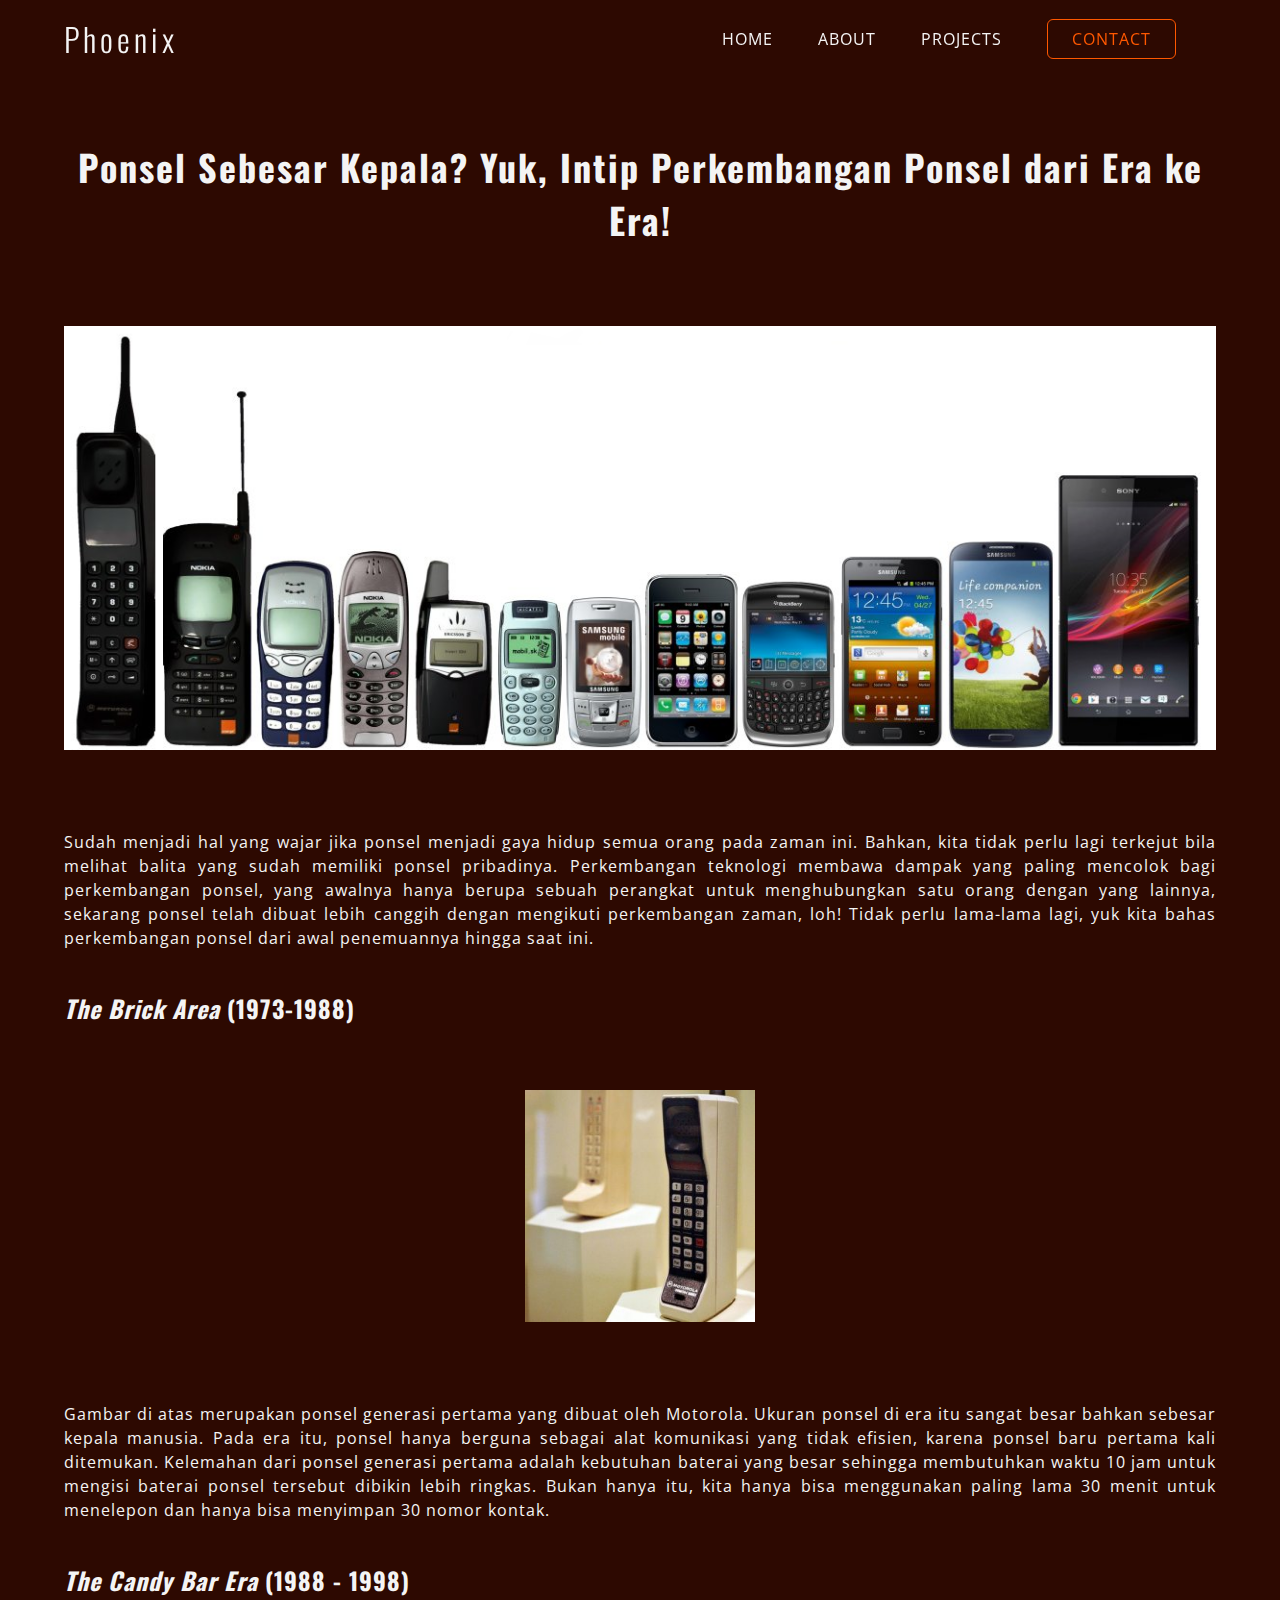
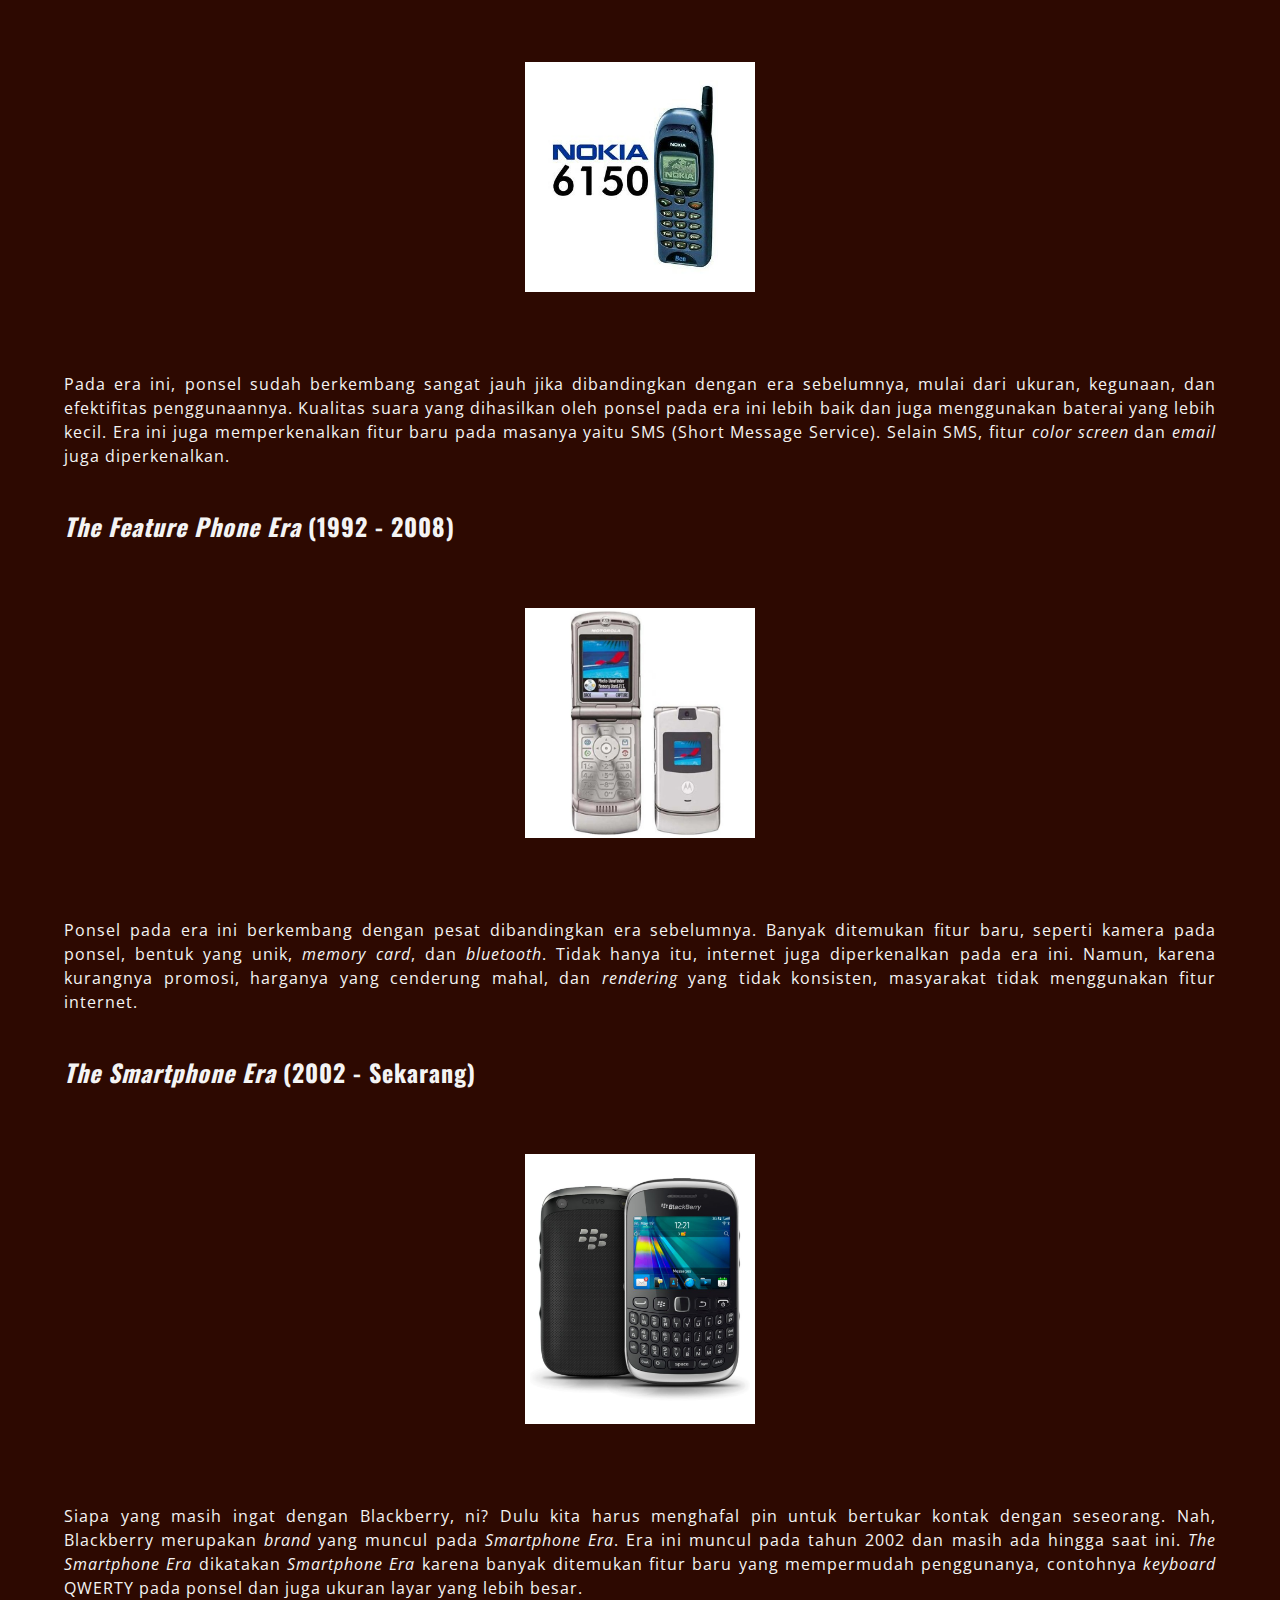
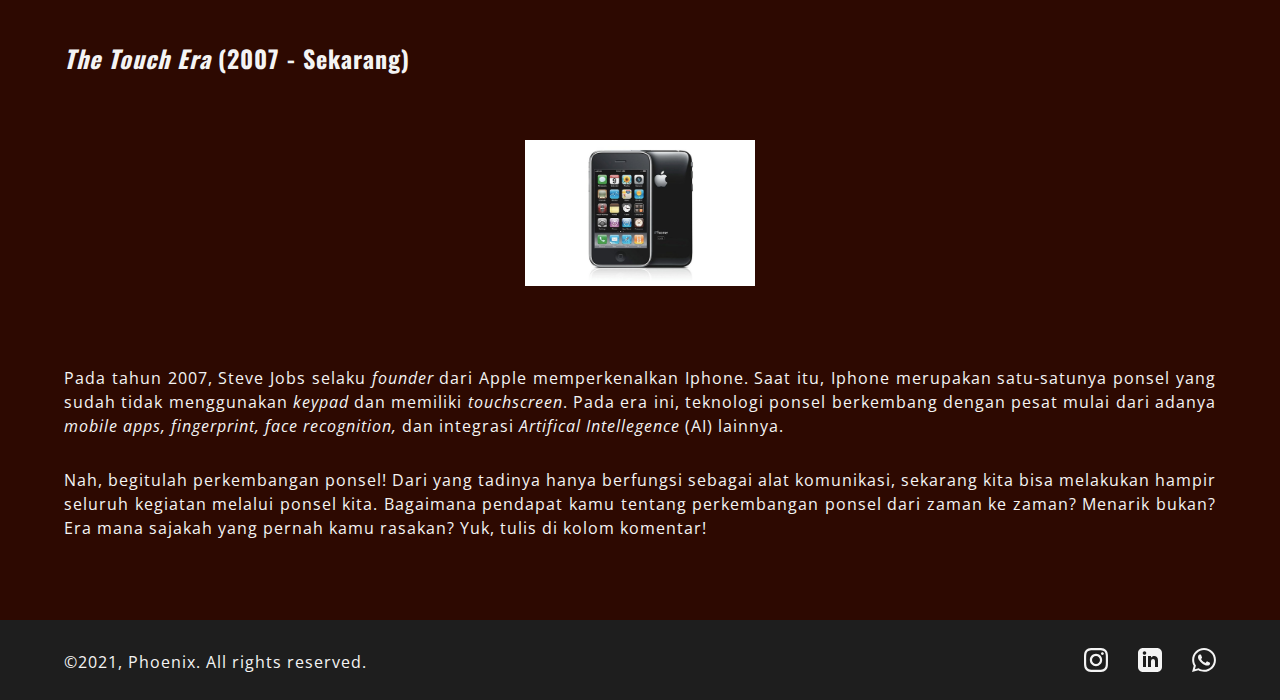
<file: phoneevolution.html>
<!DOCTYPE html>
<html lang="en">
<head>
    <meta charset="UTF-8">
    <meta http-equiv="X-UA-Compatible" content="IE=edge">
    <meta name="viewport" content="width=device-width, initial-scale=1.0">
    <title>Ponsel Sebesar Kepala? Yuk Intip Perkembangan Ponsel dari Era ke Era! | Phoenix</title>
    <link href="https://unpkg.com/aos@2.3.1/dist/aos.css" rel="stylesheet">
    <link rel="stylesheet" href="asset/slick-1.8.1/slick/slick.css">
    <link rel="stylesheet" href="asset/slick-1.8.1/slick/slick-theme.css">
    <link rel="stylesheet" href="asset/style/style.css">
</head>
<body id="windows11-page">
    <header class="container">
        <h1 class="brand-name">Phoenix</h1>
        <nav class="navbar">
            <ul class="nav-list"> 
                <li class="nav-item"><a href="index.html" class="nav-link">HOME</a></li>
                <li class="nav-item"><a href="about.html" class="nav-link">ABOUT</a></li>
                <li class="nav-item mobile-link"><a href="article.html" class="nav-link">ARTICLE</a></li>
                <li class="nav-item mobile-link"><a href="microblog.html" class="nav-link">MICROBLOG</a></li>
                <li class="nav-item dropdown">
                    <a href="#" class="nav-link">PROJECTS</a>
                    <ul class="dropdown-menu">
                        <li class="dropdown-item"><a href="article.html" class="dropdown-link">ARTICLE</a></li>
                        <li class="dropdown-item"><a href="microblog.html" class="dropdown-link">MICROBLOG</a></li>
                    </ul>
                </li>
                <li class="nav-item"><a href="index.html" class="nav-link contact-cta br-1">CONTACT</a></li>
            </ul>
        </nav>
        <img src="asset/images/HamburgerMenu.svg" alt="Hamburger Menu" class="hamburger-menu">
    </header>

    <main class="pt-1">
        <article class="container">
            <h2 class="section-title" id="about-title">Ponsel Sebesar Kepala? Yuk, Intip Perkembangan Ponsel dari Era ke Era!</h2>
            <div class="content-img mt-3">
                <img src="asset/images/article/evolutionphone.png" alt="" class="main-img">
            </div>

            <p class="mt-3">
                Sudah menjadi hal yang wajar jika ponsel menjadi gaya hidup semua orang pada zaman ini. Bahkan, kita tidak perlu lagi terkejut bila melihat balita yang sudah memiliki 
                ponsel pribadinya. Perkembangan teknologi membawa dampak yang paling mencolok bagi perkembangan ponsel, yang awalnya hanya berupa sebuah perangkat untuk menghubungkan 
                satu orang dengan yang lainnya, sekarang ponsel telah dibuat lebih canggih dengan mengikuti perkembangan zaman, loh! Tidak perlu lama-lama lagi, yuk kita bahas perkembangan 
                ponsel dari awal penemuannya hingga saat ini.
            </p>

            <section id="brick-era">
                <div class="sub-title">
                    <h3><span class="italic">The Brick Area</span> (1973-1988)</h3>
                </div>

                <div class="content-img mt-2">
                    <img src="asset/images/article/perkembanganHP/Img1.jpg" alt="" class="mini-img">
                </div>

                <p class="mt-3">
                    Gambar di atas merupakan ponsel generasi pertama yang dibuat oleh Motorola. Ukuran ponsel di era itu sangat besar bahkan sebesar kepala manusia. Pada era itu, ponsel hanya 
                    berguna sebagai alat komunikasi yang tidak efisien, karena ponsel baru pertama kali ditemukan. Kelemahan dari ponsel generasi pertama adalah kebutuhan baterai yang besar 
                    sehingga membutuhkan waktu 10 jam untuk mengisi baterai ponsel tersebut dibikin lebih ringkas. Bukan hanya itu, kita hanya bisa menggunakan paling lama 30 menit untuk 
                    menelepon dan hanya bisa menyimpan 30 nomor kontak. 
                </p>
            </section>

            <section id="candy-bar-era">
                <div class="sub-title">
                    <h3><span class="italic">The Candy Bar Era</span> (1988 - 1998)</h3>
                </div>

                <div class="content-img mt-2">
                    <img src="asset/images/article/perkembanganHP/Img2.jpg" alt="" class="mini-img">
                </div>

                <p class="mt-3">
                    Pada era ini, ponsel sudah berkembang sangat jauh jika dibandingkan dengan era sebelumnya, mulai dari ukuran, kegunaan, dan efektifitas penggunaannya. Kualitas suara 
                    yang dihasilkan oleh ponsel pada era ini lebih baik dan juga menggunakan baterai yang lebih kecil. Era ini juga memperkenalkan fitur baru pada masanya yaitu SMS 
                    (Short Message Service). Selain SMS, fitur <span class="italic">color screen</span> dan <span class="italic">email</span> juga diperkenalkan.
                </p>
            </section>

            <section id="feature-phone-era">
                <div class="sub-title">
                    <h3><span class="italic">The Feature Phone Era</span> (1992 - 2008)</h3>
                </div>

                <div class="content-img mt-2">
                    <img src="asset/images/article/perkembanganHP/Img3.jpg" alt="" class="mini-img">
                </div>

                <p class="mt-3">
                    Ponsel pada era ini berkembang dengan pesat dibandingkan era sebelumnya. Banyak ditemukan fitur baru, seperti kamera pada ponsel, bentuk yang unik, 
                    <span class="italic">memory card</span>, dan <span class="italic">bluetooth</span>. Tidak hanya itu, internet juga diperkenalkan pada era ini. Namun, karena 
                    kurangnya promosi, harganya yang cenderung mahal, dan <span class="italic">rendering</span> yang tidak konsisten, masyarakat tidak menggunakan fitur internet.
                </p>
            </section>

            <section id="smartphone-era">
                <div class="sub-title">
                    <h3><span class="italic">The Smartphone Era</span> (2002 - Sekarang)</h3>
                </div>

                <div class="content-img mt-2">
                    <img src="asset/images/article/perkembanganHP/Img4.png" alt="" class="mini-img">
                </div>

                <p class="mt-3">
                    Siapa yang masih ingat dengan Blackberry, ni? Dulu kita harus menghafal pin untuk bertukar kontak dengan seseorang. Nah, Blackberry merupakan <span class="italic">brand</span> 
                    yang muncul pada <span class="italic">Smartphone Era</span>. Era ini muncul pada tahun 2002 dan masih ada hingga saat ini. <span class="italic">The Smartphone Era</span> dikatakan 
                    <span class="italic">Smartphone Era</span> karena banyak ditemukan fitur baru yang mempermudah penggunanya, contohnya <span class="italic">keyboard</span> QWERTY pada ponsel dan juga ukuran layar yang 
                    lebih besar. 
                </p>
            </section>

            <section id="smartphone-era">
                <div class="sub-title">
                    <h3><span class="italic">The Touch Era</span> (2007 - Sekarang)</h3>
                </div>

                <div class="content-img mt-2">
                    <img src="asset/images/article/perkembanganHP/Img5.jpg" alt="" class="mini-img">
                </div>

                <p class="mt-3">
                    Pada tahun 2007, Steve Jobs selaku <span class="italic">founder</span> dari Apple memperkenalkan Iphone. Saat itu, Iphone merupakan satu-satunya ponsel yang sudah tidak 
                    menggunakan <span class="italic">keypad</span> dan memiliki <span class="italic">touchscreen</span>. Pada era ini, teknologi ponsel berkembang dengan pesat mulai dari adanya 
                    <span class="italic">mobile apps, fingerprint, face recognition,</span> dan integrasi <span class="italic">Artifical Intellegence</span> (AI) lainnya.  
                </p>
                <p class="mt-1">
                    Nah, begitulah perkembangan ponsel! Dari yang tadinya hanya berfungsi sebagai alat komunikasi, sekarang kita bisa melakukan hampir seluruh kegiatan melalui ponsel kita. 
                    Bagaimana pendapat kamu tentang perkembangan ponsel dari zaman ke zaman? Menarik bukan? Era mana sajakah yang pernah kamu rasakan? Yuk, tulis di kolom komentar!  
                </p>
            </section>
        </article>
    </main>

    <footer class="container">
        <p class="watermark">&copy;2021, Phoenix. All rights reserved.</p>
        <div class="icon-list">
            <img src="asset/images/iconmonstr-instagram-11 1.svg" alt="Instagram" class="socmed-icon">
            <img src="asset/images/iconmonstr-linkedin-3 1.svg" alt="Linkedin" class="socmed-icon">
            <img src="asset/images/iconmonstr-whatsapp-1 1.svg" alt="Whatsapp" class="socmed-icon">
        </div>
    </footer>

    <!-- Load scripts -->
    <script src="https://ajax.googleapis.com/ajax/libs/jquery/3.5.1/jquery.min.js"></script>
    <script src="asset/js/script.js"></script>
</body>
</html>
</file>
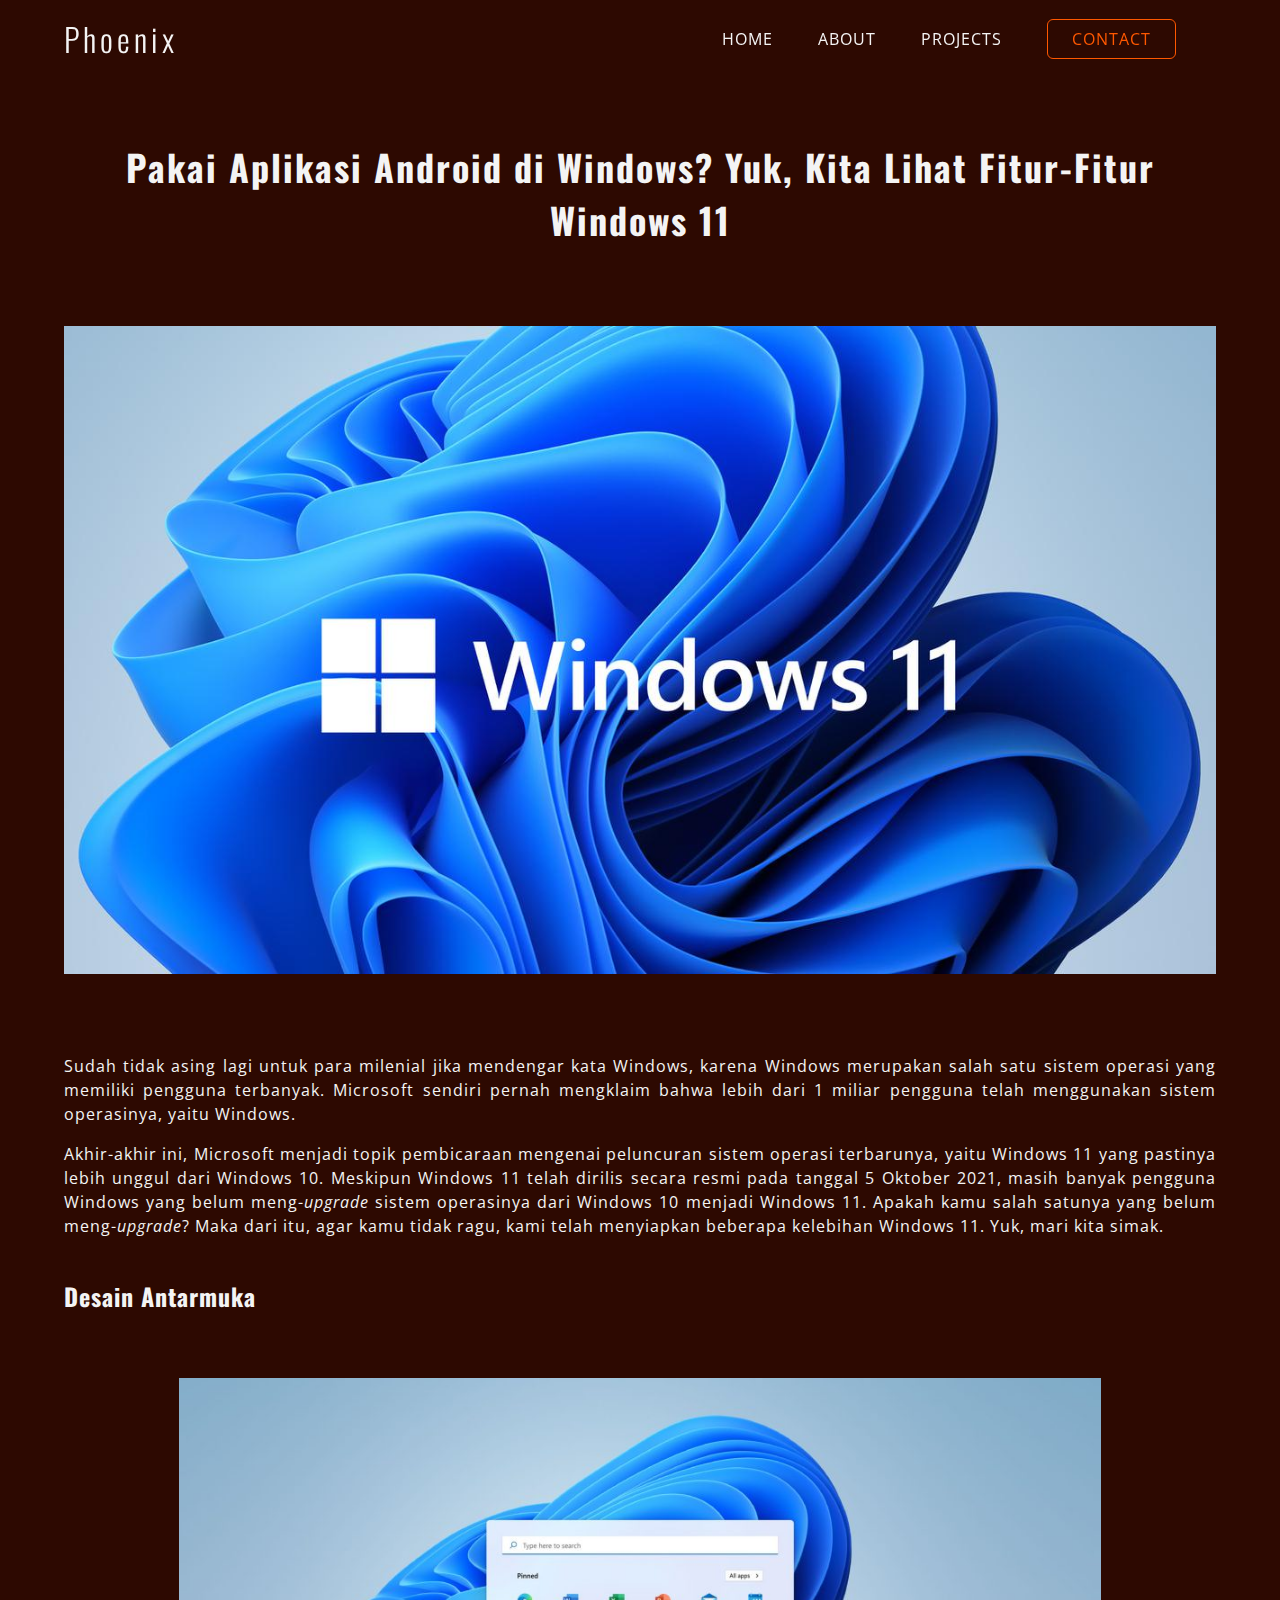
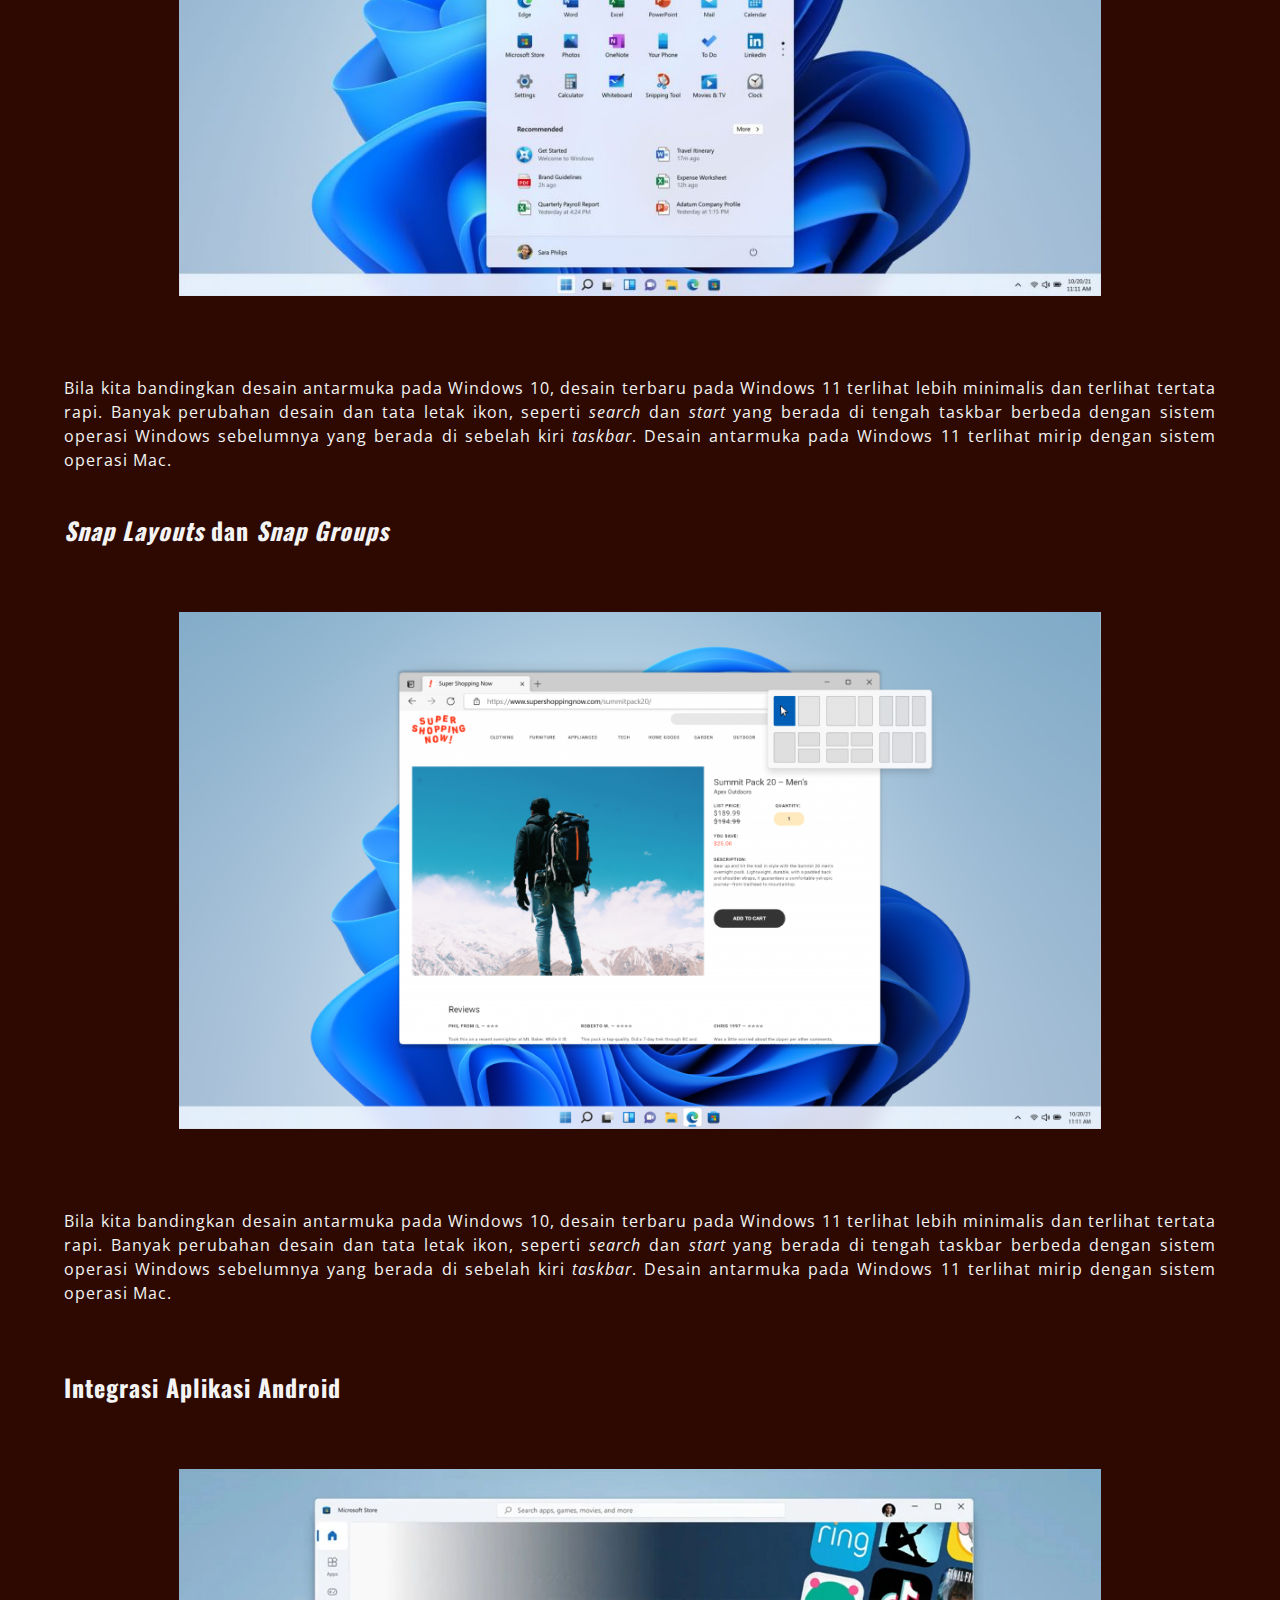
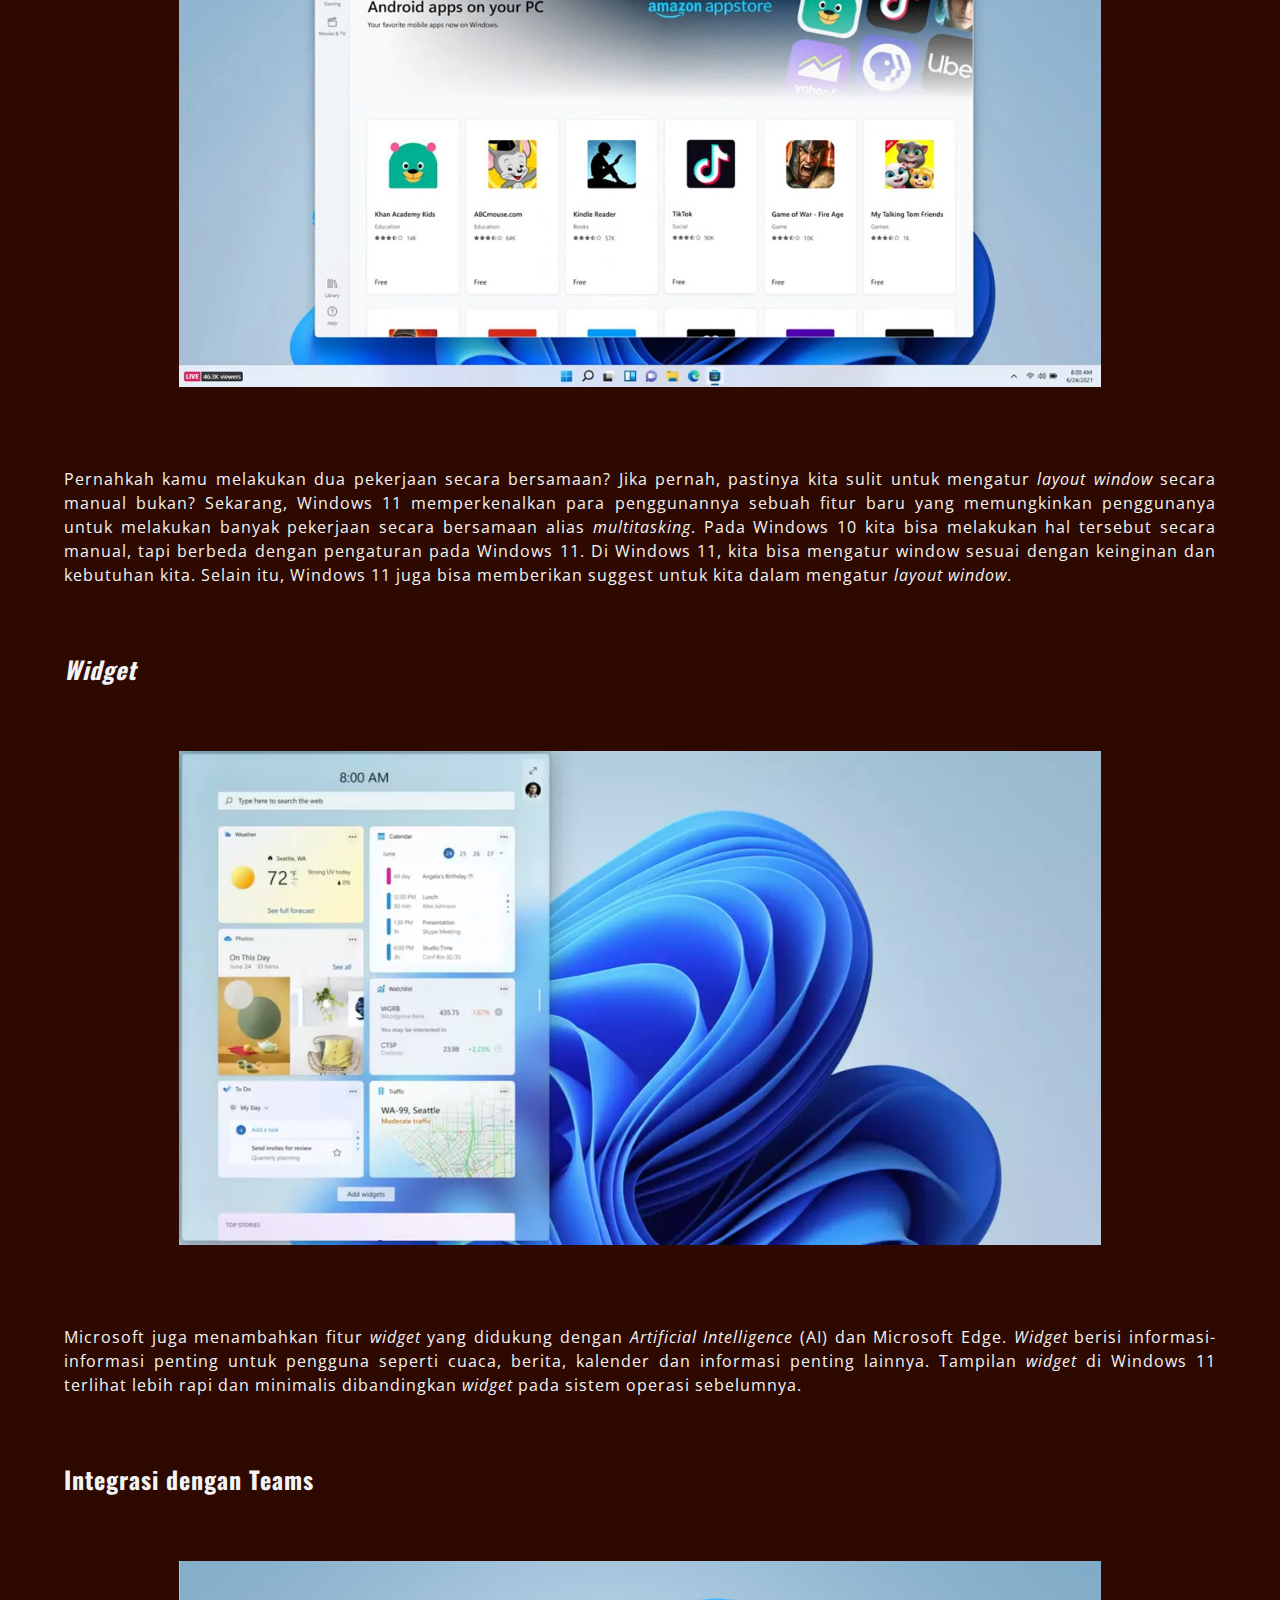
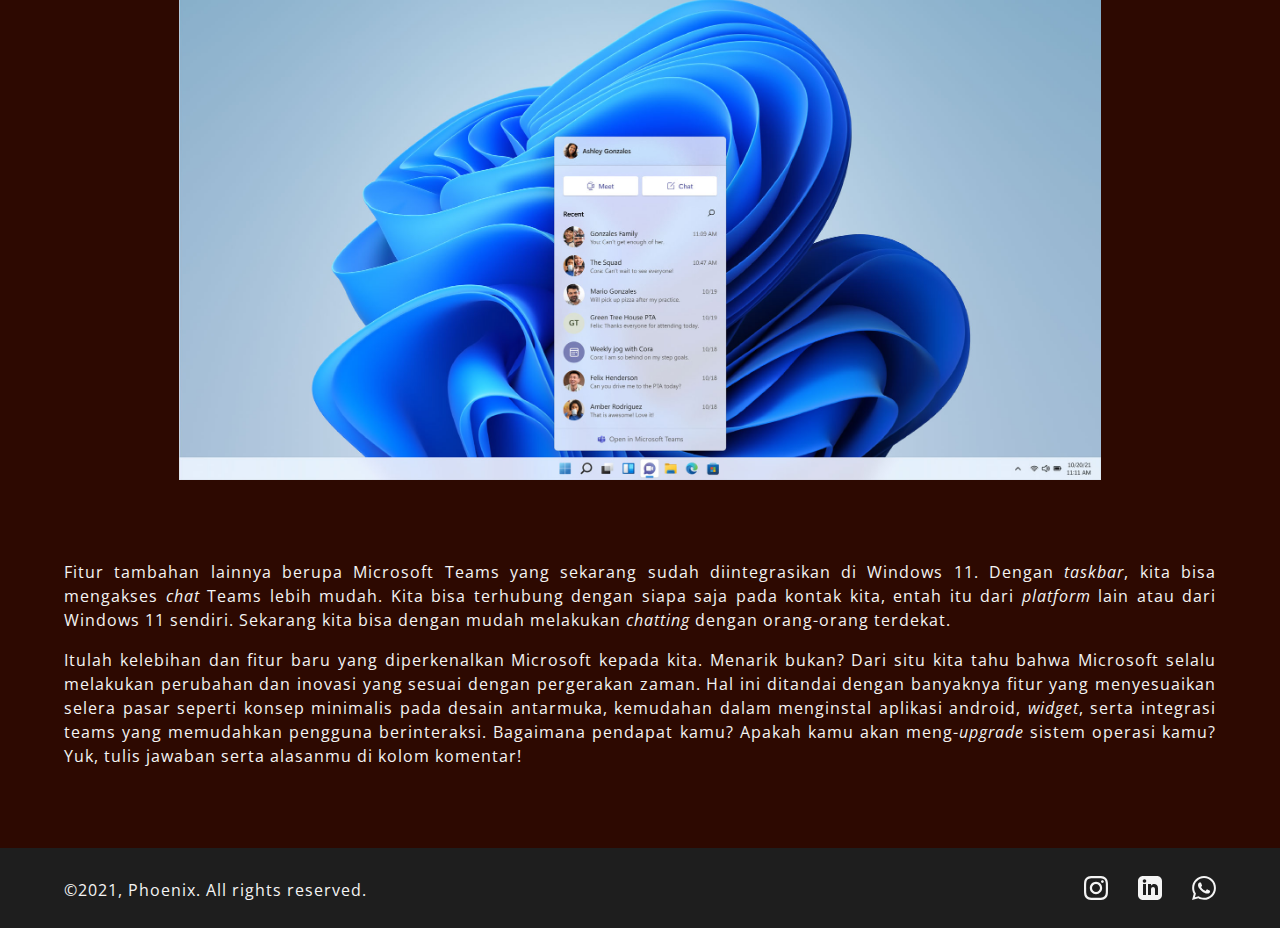
<file: windows11.html>
<!DOCTYPE html>
<html lang="en">
<head>
    <meta charset="UTF-8">
    <meta http-equiv="X-UA-Compatible" content="IE=edge">
    <meta name="viewport" content="width=device-width, initial-scale=1.0">
    <title>Pakai Aplikasi Android di Windows? Yuk, Kita Lihat Fitur-Fitur Windows 11 | Phoenix</title>
    <link href="https://unpkg.com/aos@2.3.1/dist/aos.css" rel="stylesheet">
    <link rel="stylesheet" href="asset/slick-1.8.1/slick/slick.css">
    <link rel="stylesheet" href="asset/slick-1.8.1/slick/slick-theme.css">
    <link rel="stylesheet" href="asset/style/style.css">
</head>
<body id="windows11-page">
    <header class="container">
        <h1 class="brand-name">Phoenix</h1>
        <nav class="navbar">
            <ul class="nav-list"> 
                <li class="nav-item"><a href="index.html" class="nav-link">HOME</a></li>
                <li class="nav-item"><a href="about.html" class="nav-link">ABOUT</a></li>
                <li class="nav-item mobile-link"><a href="article.html" class="nav-link">ARTICLE</a></li>
                <li class="nav-item mobile-link"><a href="microblog.html" class="nav-link">MICROBLOG</a></li>
                <li class="nav-item dropdown">
                    <a href="#" class="nav-link">PROJECTS</a>
                    <ul class="dropdown-menu">
                        <li class="dropdown-item"><a href="article.html" class="dropdown-link">ARTICLE</a></li>
                        <li class="dropdown-item"><a href="microblog.html" class="dropdown-link">MICROBLOG</a></li>
                    </ul>
                </li>
                <li class="nav-item"><a href="index.html" class="nav-link contact-cta br-1">CONTACT</a></li>
            </ul>
        </nav>
        <img src="asset/images/HamburgerMenu.svg" alt="Hamburger Menu" class="hamburger-menu">
    </header>

    <main class="pt-1">
        <article class="container">
            <h2 class="section-title" id="about-title">Pakai Aplikasi Android di Windows? Yuk, Kita Lihat Fitur-Fitur Windows 11</h2>
            <div class="content-img mt-3">
                <img src="asset/images/article/windows11.jpg" alt="" class="main-img">
            </div>

            <p class="mt-3">
                Sudah tidak asing lagi untuk para milenial jika mendengar kata Windows, karena Windows merupakan salah satu sistem operasi yang memiliki pengguna terbanyak. Microsoft sendiri 
                pernah mengklaim bahwa lebih dari 1 miliar pengguna telah menggunakan sistem operasinya, yaitu Windows.
            </p>

            <p>
                Akhir-akhir ini, Microsoft menjadi topik pembicaraan mengenai peluncuran sistem operasi terbarunya, yaitu Windows 11 yang pastinya lebih unggul dari Windows 10. Meskipun 
                Windows 11  telah dirilis secara resmi pada tanggal 5 Oktober 2021, masih banyak pengguna Windows yang belum meng-<span class="italic">upgrade</span> sistem operasinya dari 
                Windows 10 menjadi Windows 11. Apakah kamu salah satunya yang belum meng-<span class="italic">upgrade</span>? Maka dari itu, agar kamu tidak ragu, kami telah menyiapkan beberapa 
                kelebihan Windows 11. Yuk, mari kita simak.
            </p>

            <section id="desain-antarmuka">
                <div class="sub-title">
                    <h3>Desain Antarmuka</h3>
                </div>

                <div class="content-img mt-2">
                    <img src="asset/images/article/windows11/Img1.jpg" alt="">
                </div>

                <p class="mt-3">
                    Bila kita bandingkan desain antarmuka pada Windows 10, desain terbaru pada Windows 11 terlihat lebih minimalis dan terlihat tertata rapi. Banyak perubahan desain dan tata letak 
                    ikon, seperti <span class="italic">search</span> dan <span class="italic">start</span> yang berada di tengah taskbar berbeda dengan sistem operasi Windows sebelumnya yang berada 
                    di sebelah kiri <span class="italic">taskbar</span>. Desain antarmuka pada Windows 11 terlihat mirip dengan sistem operasi Mac.
                </p>
            </section>

            <section id="snap-layouts-dan-snap-groups">
                <div class="sub-title">
                    <h3><span class="italic">Snap Layouts</span> dan <span class="italic">Snap Groups</span></h3>
                </div>

                <div class="content-img mt-2">
                    <img src="asset/images/article/windows11/Img2.PNG" alt="">
                </div>

                <p class="mt-3">
                    Bila kita bandingkan desain antarmuka pada Windows 10, desain terbaru pada Windows 11 terlihat lebih minimalis dan terlihat tertata rapi. Banyak perubahan desain dan tata letak 
                    ikon, seperti <span class="italic">search</span> dan <span class="italic">start</span> yang berada di tengah taskbar berbeda dengan sistem operasi Windows sebelumnya yang berada 
                    di sebelah kiri <span class="italic">taskbar</span>. Desain antarmuka pada Windows 11 terlihat mirip dengan sistem operasi Mac.
                </p>
            </section>

            <section id="integrasi-apk-android" class="mt-2">
                <div class="sub-title">
                    <h3>Integrasi Aplikasi Android</h3>
                </div>

                <div class="content-img mt-2">
                    <img src="asset/images/article/windows11/Img3.PNG" alt="">
                </div>

                <p class="mt-3">
                    Pernahkah kamu melakukan dua pekerjaan secara bersamaan? Jika pernah, pastinya kita sulit untuk mengatur <span class="italic">layout window</span> secara manual bukan? Sekarang, Windows 11 
                    memperkenalkan para penggunannya sebuah fitur baru yang memungkinkan penggunanya untuk melakukan banyak pekerjaan secara bersamaan alias <span class="italic">multitasking</span>. Pada Windows 10 
                    kita bisa melakukan hal tersebut secara manual, tapi berbeda dengan pengaturan pada Windows 11. Di Windows 11, kita bisa mengatur window sesuai dengan keinginan dan 
                    kebutuhan kita. Selain itu,  Windows 11 juga bisa memberikan suggest untuk kita dalam mengatur <span class="italic">layout window</span>. 
                </p>
            </section>

            <section id="widget" class="mt-2">
                <div class="sub-title">
                    <h3><span class="italic">Widget</span></h3>
                </div>

                <div class="content-img mt-2">
                    <img src="asset/images/article/windows11/Img4.PNG" alt="">
                </div>

                <p class="mt-3">
                    Microsoft juga menambahkan fitur <span class="italic">widget</span>  yang didukung dengan <span class="italic">Artificial Intelligence</span> (AI) dan Microsoft Edge. <span class="italic">Widget</span>  berisi informasi-informasi penting untuk pengguna seperti cuaca, 
                    berita, kalender dan informasi penting lainnya. Tampilan <span class="italic">widget</span>  di Windows 11 terlihat lebih rapi dan minimalis dibandingkan <span class="italic">widget</span> pada sistem operasi sebelumnya.
                </p>
            </section>

            <section id="integrasi-teams" class="mt-2">
                <div class="sub-title">
                    <h3>Integrasi dengan Teams</h3>
                </div>

                <div class="content-img mt-2">
                    <img src="asset/images/article/windows11/Img5.jpg" alt="">
                </div>

                <p class="mt-3">
                    Fitur tambahan lainnya berupa Microsoft Teams yang sekarang sudah diintegrasikan di Windows 11. Dengan <span class="italic">taskbar</span>, kita bisa mengakses 
                    <span class="italic">chat</span> Teams lebih mudah. Kita bisa terhubung dengan siapa saja pada kontak kita, entah itu dari <span class="italic">platform</span> lain atau 
                    dari Windows 11 sendiri. Sekarang kita bisa dengan mudah melakukan <span class="italic">chatting</span> dengan orang-orang terdekat.
                </p>

                <p>
                    Itulah kelebihan dan fitur baru yang diperkenalkan Microsoft kepada kita. Menarik bukan? Dari situ kita tahu bahwa Microsoft selalu melakukan perubahan dan inovasi yang 
                    sesuai dengan pergerakan zaman. Hal ini ditandai dengan banyaknya fitur yang menyesuaikan selera pasar seperti konsep minimalis pada desain antarmuka, kemudahan dalam 
                    menginstal aplikasi android, <span class="italic">widget</span>, serta integrasi teams yang memudahkan pengguna berinteraksi. Bagaimana pendapat kamu? Apakah kamu akan 
                    meng-<span class="italic">upgrade</span> sistem operasi kamu? Yuk, tulis jawaban serta alasanmu di kolom komentar!
                </p>
            </section>
        </article>
    </main>

    <footer class="container">
        <p class="watermark">&copy;2021, Phoenix. All rights reserved.</p>
        <div class="icon-list">
            <img src="asset/images/iconmonstr-instagram-11 1.svg" alt="Instagram" class="socmed-icon">
            <img src="asset/images/iconmonstr-linkedin-3 1.svg" alt="Linkedin" class="socmed-icon">
            <img src="asset/images/iconmonstr-whatsapp-1 1.svg" alt="Whatsapp" class="socmed-icon">
        </div>
    </footer>

    <!-- Load scripts -->
    <script src="https://ajax.googleapis.com/ajax/libs/jquery/3.5.1/jquery.min.js"></script>
    <script src="asset/js/script.js"></script>
</body>
</html>
</file>
<file: asset/style/style.css>
@import url("https://fonts.googleapis.com/css2?family=Oswald:wght@300;700&display=swap");
@import url("https://fonts.googleapis.com/css2?family=Open+Sans:ital,wght@0,400;0,700;1,400;1,700&display=swap");
@import url("https://fonts.googleapis.com/css2?family=News+Cycle:wght@700&display=swap");
:root {
  --black: #1e1e1e;
  --white: #f4f4f4;
  --primary: #ff5800;
  --secondary: #2d0901;
  --tertier: #bd2401;
}

* {
  font-size: 16px;
  -webkit-box-sizing: border-box;
          box-sizing: border-box;
  letter-spacing: 1px;
}

html, body {
  z-index: 0;
  margin: 0;
  padding: 0;
  color: var(--white);
  font-family: 'Open Sans', sans-serif;
  scroll-behavior: smooth;
  overflow-x: hidden;
}

#home-page {
  background: url("../images/HomeBackground.png");
  background-size: cover;
}

h2 {
  font-family: Oswald, 'Open Sans', sans-serif;
  font-size: 36px;
  font-weight: 700;
  letter-spacing: 2px;
}

h3 {
  font-size: 24px;
  font-family: Oswald, sans-serif;
}

p {
  text-align: justify;
  line-height: 1.5em;
}

.container {
  width: 100%;
  padding-left: 5vw;
  padding-right: 5vw;
}

.br-1 {
  border-radius: 6px;
}

.br-2 {
  border-radius: 24px;
}

.mt-1 {
  margin-top: 30px;
}

.mt-2 {
  margin-top: 40px;
}

.mt-3 {
  margin-top: 80px;
}

.pt-1 {
  padding-top: 140px;
}

.pt-2 {
  padding-top: 30vh;
}

header {
  width: 100%;
  height: 80px;
  position: fixed;
  display: -webkit-box;
  display: -ms-flexbox;
  display: flex;
  -webkit-box-pack: justify;
      -ms-flex-pack: justify;
          justify-content: space-between;
  z-index: 2;
}

.brand-name {
  font-family: Oswald, 'Open Sans', sans-serif;
  font-size: 32px;
  font-weight: 300;
  letter-spacing: 4px;
  color: var(--white);
  padding: 0;
  margin: 15px 0 20px 0;
}

.navbar {
  padding-top: 28px;
  display: -webkit-box;
  display: -ms-flexbox;
  display: flex;
}

.navbar-bg {
  background: #140400;
  -webkit-transition: background 200ms linear;
  transition: background 200ms linear;
}

.nav-list {
  margin: 0;
  padding: 0;
}

.nav-item {
  display: inline-block;
}

.nav-item:not(.nav-item:nth-child(4)) {
  margin-right: 40px;
}

.dropdown {
  position: relative;
}

.dropdown-menu {
  background: #140400;
  position: absolute;
  top: 100%;
  left: -20px;
  padding: 1em;
  margin: 0;
  display: none;
  -webkit-transition: display .25s ease-in-out;
  transition: display .25s ease-in-out;
}

.dropdown-item {
  list-style: none;
  padding: 0;
  margin: 0;
}

.dropdown-link {
  display: block;
  text-align: center;
}

.dropdown-item:nth-child(2) {
  margin-top: 20px;
}

.dropdown:hover > .dropdown-menu {
  -webkit-transition: display .25s ease-in-out;
  transition: display .25s ease-in-out;
  display: block;
}

.nav-link, .dropdown-link {
  color: var(--white);
  text-decoration: none;
  position: relative;
  -webkit-transition: color .5s ease-in-out;
  transition: color .5s ease-in-out;
}

.nav-link:hover, .dropdown-link:hover {
  color: var(--primary);
}

.nav-link::before {
  position: absolute;
  content: "";
  bottom: -2px;
  width: 100%;
  height: 1px;
  background: var(--primary);
  -webkit-transform: scaleX(0);
          transform: scaleX(0);
  -webkit-transform-origin: right;
          transform-origin: right;
  -webkit-transition: -webkit-transform .5s ease-in-out;
  transition: -webkit-transform .5s ease-in-out;
  transition: transform .5s ease-in-out;
  transition: transform .5s ease-in-out, -webkit-transform .5s ease-in-out;
}

.nav-link:hover::before {
  -webkit-transform: scaleX(1);
          transform: scaleX(1);
  -webkit-transform-origin: left;
          transform-origin: left;
}

.mobile-link {
  display: none;
}

.contact-cta {
  padding: .5em 1.5em;
  color: var(--primary);
  border: 1px solid var(--primary);
  background: none;
  -webkit-transition: background .5s ease-in, color .25s ease-in;
  transition: background .5s ease-in, color .25s ease-in;
}

.contact-cta::before {
  display: none;
}

.contact-cta:hover {
  color: var(--white);
  background: var(--primary);
}

.hamburger-menu {
  display: none;
  width: 40px;
  height: auto;
}

#jumbotron {
  width: 100%;
  height: 100vh;
  position: relative;
}

#jumbotron-highlight {
  width: -webkit-fit-content;
  width: -moz-fit-content;
  width: fit-content;
  position: absolute;
  content: "";
  top: 50%;
  left: 50%;
  -webkit-transform: translate(-50%, -50%);
          transform: translate(-50%, -50%);
}

#phoenix-logo {
  width: 80%;
  display: block;
  margin: auto;
}

#slogan-desc-link {
  position: relative;
  top: -80px;
  text-decoration: none;
  font-size: 3.5vw;
  font-weight: 700;
  font-style: italic;
  display: block;
  text-align: center;
  color: var(--white);
  letter-spacing: 2px;
  -webkit-transition: color .5s ease-in;
  transition: color .5s ease-in;
}

#slogan-desc-link:hover {
  color: var(--tertier);
}

.btn-link {
  text-decoration: none;
  display: block;
  width: -webkit-fit-content;
  width: -moz-fit-content;
  width: fit-content;
}

.btn-primary {
  color: var(--white);
  background: var(--primary);
  padding: 1em 4em;
  border-radius: 8px;
  border: 2px solid var(--primary);
  -webkit-box-shadow: 4px 4px 12px rgba(29, 5, 0, 0.877);
          box-shadow: 4px 4px 12px rgba(29, 5, 0, 0.877);
  -webkit-transition: color .5s ease-in-out, background .5s ease-in-out, -webkit-box-shadow .5s ease-in-out;
  transition: color .5s ease-in-out, background .5s ease-in-out, -webkit-box-shadow .5s ease-in-out;
  transition: color .5s ease-in-out, background .5s ease-in-out, box-shadow .5s ease-in-out;
  transition: color .5s ease-in-out, background .5s ease-in-out, box-shadow .5s ease-in-out, -webkit-box-shadow .5s ease-in-out;
}

.btn-primary:hover {
  cursor: pointer;
  background: none;
  color: var(--primary);
  -webkit-box-shadow: 12px 12px 24px rgba(17, 3, 0, 0.822);
          box-shadow: 12px 12px 24px rgba(17, 3, 0, 0.822);
}

.section-title {
  padding: 0;
  margin: 0;
}

#about-preview {
  margin-top: 300px;
  position: relative;
}

#about-preview .preview-highlight {
  display: -webkit-box;
  display: -ms-flexbox;
  display: flex;
  -webkit-box-orient: horizontal;
  -webkit-box-direction: reverse;
      -ms-flex-direction: row-reverse;
          flex-direction: row-reverse;
  -webkit-box-pack: justify;
      -ms-flex-pack: justify;
          justify-content: space-between;
  -webkit-box-align: center;
      -ms-flex-align: center;
          align-items: center;
  -ms-flex-wrap: wrap;
      flex-wrap: wrap;
}

#about-preview .desc-and-link {
  position: relative;
  top: -25px;
  width: 45%;
}

#users-icon {
  width: 40%;
}

#project-preview {
  margin-top: 300px;
  text-align: center;
}

#project-preview .preview-highlight {
  margin-top: 40px;
  width: 100%;
  display: -webkit-box;
  display: -ms-flexbox;
  display: flex;
  -ms-flex-wrap: wrap;
      flex-wrap: wrap;
  -webkit-box-pack: justify;
      -ms-flex-pack: justify;
          justify-content: space-between;
}

#project-preview .preview-highlight h3 {
  font-family: 'Open Sans', sans-serif;
  font-size: 24px;
  font-weight: 400;
}

#article-preview {
  width: 30%;
  height: 280px;
}

#article-card {
  display: block;
  width: 100%;
  height: 100%;
  background: url("../images/article/Article.svg");
  -webkit-box-shadow: 4px 4px 12px rgba(3, 3, 3, 0.363);
          box-shadow: 4px 4px 12px rgba(3, 3, 3, 0.363);
}

#microblog-preview {
  width: 25%;
  height: 280px;
}

#micro-stack {
  width: 100%;
  height: 100%;
  display: -webkit-box;
  display: -ms-flexbox;
  display: flex;
  -ms-flex-wrap: wrap;
      flex-wrap: wrap;
  -webkit-box-orient: horizontal;
  -webkit-box-direction: reverse;
      -ms-flex-direction: row-reverse;
          flex-direction: row-reverse;
}

#micro-stack .card {
  width: 80%;
  height: 100%;
  -webkit-box-shadow: 4px 4px 12px rgba(3, 3, 3, 0.363);
          box-shadow: 4px 4px 12px rgba(3, 3, 3, 0.363);
}

#micro-stack .card:not(.card:nth-child(4)) {
  margin-left: -70%;
}

#micro-card-1 {
  background: url("../images/microblog/Slide3.jpg");
  background-size: cover;
}

#micro-card-2 {
  background: url("../images/microblog/Slide2.jpg");
  background-size: cover;
}

#micro-card-3 {
  background: url("../images/microblog/Slide1.jpg");
  background-size: cover;
}

#contact-us {
  margin-top: 300px;
  display: -webkit-box;
  display: -ms-flexbox;
  display: flex;
  -webkit-box-pack: justify;
      -ms-flex-pack: justify;
          justify-content: space-between;
}

#contact-us .section-title {
  position: relative;
  top: 60px;
  font-family: Oswald, sans-serif;
  font-weight: bold;
}

#contact-us .section-title span {
  display: block;
  font-family: Oswald, sans-serif;
  font-size: 96px;
  font-weight: bold;
}

#contact-line {
  position: relative;
}

#contact-line:before {
  position: absolute;
  content: "";
  right: 50px;
  top: 50%;
  -webkit-transform: translateY(-50%);
          transform: translateY(-50%);
  height: 10px;
  width: 50%;
  background: var(--white);
}

#contact-form {
  width: 45%;
  display: -webkit-box;
  display: -ms-flexbox;
  display: flex;
  -webkit-box-orient: vertical;
  -webkit-box-direction: normal;
      -ms-flex-direction: column;
          flex-direction: column;
}

.input-form {
  font-family: "Open Sans", sans-serif;
  border-radius: 8px;
  padding: 1em;
  font-size: 16px;
  outline: 0;
  border: 2px solid var(--white);
  -webkit-box-shadow: 4px 4px 12px rgba(29, 5, 0, 0.877);
          box-shadow: 4px 4px 12px rgba(29, 5, 0, 0.877);
}

.input-form:not(.input-form:nth-child(1)), .submit-btn {
  margin-top: 20px;
}

.input-form:focus {
  outline: 2px solid var(--primary);
}

::-webkit-input-placeholder {
  font-size: 16px;
}

:-ms-input-placeholder {
  font-size: 16px;
}

::-ms-input-placeholder {
  font-size: 16px;
}

::placeholder {
  font-size: 16px;
}

.submit-btn {
  font-family: 'Open Sans', sans-serif;
}

.submit-btn:focus {
  border: 2px solid var(--primary);
}

footer {
  margin-top: 80px;
  height: 80px;
  width: 100%;
  display: -webkit-box;
  display: -ms-flexbox;
  display: flex;
  -webkit-box-pack: justify;
      -ms-flex-pack: justify;
          justify-content: space-between;
  background: var(--black);
}

.watermark {
  margin-top: 30px;
}

.icon-list {
  display: -webkit-box;
  display: -ms-flexbox;
  display: flex;
  -webkit-box-pack: justify;
      -ms-flex-pack: justify;
          justify-content: space-between;
}

.socmed-icon {
  display: inline-block;
  width: 24px;
  height: auto;
}

.socmed-icon:not(.socmed-icon:nth-child(3)) {
  margin-right: 30px;
}

#about-page {
  background: var(--secondary);
}

#about-page p, #about-page b, #about-page li {
  font-size: 18px;
}

#about-title {
  z-index: 0;
  text-align: center;
}

.sub-title {
  display: -webkit-box;
  display: -ms-flexbox;
  display: flex;
  width: 100%;
  padding-right: 5vw;
}

.sub-line {
  width: 5vw;
  position: relative;
}

.sub-line:before {
  position: absolute;
  content: "";
  top: 50%;
  left: 0;
  -webkit-transform: translateY(-50%);
          transform: translateY(-50%);
  width: 100%;
  height: 3px;
  background: -webkit-gradient(linear, left top, right top, color-stop(10%, var(--primary)), color-stop(80%, var(--secondary)));
  background: linear-gradient(to right, var(--primary) 10%, var(--secondary) 80%);
}

#logo-guide {
  width: 70%;
}

.mission-item:not(.mission-item:nth-child(1)) {
  margin-top: 10px;
}

.img-item {
  width: 300px;
  height: 300px;
  margin: 0 40px 0 40px;
  position: relative;
}

.img-member {
  width: 100%;
  height: 100%;
  -webkit-filter: grayscale(100%);
          filter: grayscale(100%);
  -webkit-transition: -webkit-filter .5s ease-in-out;
  transition: -webkit-filter .5s ease-in-out;
  transition: filter .5s ease-in-out;
  transition: filter .5s ease-in-out, -webkit-filter .5s ease-in-out;
}

.overlay {
  opacity: 0;
  width: 100%;
  height: 100%;
  background: -webkit-gradient(linear, left top, left bottom, color-stop(38.52%, rgba(69, 69, 69, 0)), to(#000000da));
  background: linear-gradient(180deg, rgba(69, 69, 69, 0) 38.52%, #000000da 100%);
  position: absolute;
  content: "";
  bottom: -1px;
  left: 0;
  -webkit-transition: opacity 1s ease-in-out;
  transition: opacity 1s ease-in-out;
}

.member-name {
  opacity: 0;
  width: 100%;
  text-align: center;
  font-weight: bold;
  font-family: Oswald, sans-serif;
  position: absolute;
  bottom: 5px;
  left: 50%;
  -webkit-transform: translateX(-50%);
          transform: translateX(-50%);
  -webkit-transition: opacity 1s ease-out;
  transition: opacity 1s ease-out;
  font-size: 16px !important;
}

.member-name span, .member-name span i {
  font-size: 14px;
}

.img-item:hover .img-member {
  -webkit-filter: grayscale(0);
          filter: grayscale(0);
}

.img-item:hover .overlay {
  opacity: 1;
}

.img-item:hover .member-name {
  opacity: 1;
}

#microblog-page main {
  height: 100vh;
}

#microblog-page {
  background: url("../images/MicroblogBackground.png");
  background-size: cover;
}

.img-micro {
  height: 400px;
  width: 400px;
  background: url("../images/microblog/Slide1.jpg");
  background-size: cover;
}

#article-page {
  background: url("../images/ArticlesBackground.png");
  background-size: cover;
}

#article-page main {
  padding-top: 25vh;
  padding-bottom: 10vh;
}

.article-link {
  width: 100%;
  padding: 4em 5em;
  color: var(--white);
  text-decoration: none;
  background: #c94000;
  display: -webkit-box;
  display: -ms-flexbox;
  display: flex;
  -ms-flex-wrap: wrap;
      flex-wrap: wrap;
  -webkit-box-pack: justify;
      -ms-flex-pack: justify;
          justify-content: space-between;
  -webkit-box-shadow: 4px 4px 12px rgba(29, 5, 0, 0.877);
          box-shadow: 4px 4px 12px rgba(29, 5, 0, 0.877);
  -webkit-transition: background .5s ease-in-out;
  transition: background .5s ease-in-out;
}

.category {
  border: 1px solid #c94000;
}

.article-link:hover {
  background: var(--secondary);
}

.article-link:hover .category {
  background: none;
  border: 1px solid var(--white);
}

.article-img {
  height: 230px;
  width: 30%;
}

#windows-article {
  background: url("../images/article/windows11.jpg");
  background-size: cover;
}

#phonevol-article {
  background: url("../images/article/evolutionphone.png");
  background-size: cover;
}

.article-desc {
  width: 65%;
  display: -webkit-box;
  display: -ms-flexbox;
  display: flex;
  -webkit-box-orient: vertical;
  -webkit-box-direction: normal;
      -ms-flex-direction: column;
          flex-direction: column;
  -webkit-box-pack: justify;
      -ms-flex-pack: justify;
          justify-content: space-between;
}

.main-desc h3 {
  margin: 0;
  font-family: Oswald, sans-serif;
}

.main-desc p {
  text-align: justify;
}

.additional-desc {
  display: -webkit-box;
  display: -ms-flexbox;
  display: flex;
}

.category {
  padding: .5em 2em;
  border-radius: 24px;
  background: var(--secondary);
}

.date {
  margin-top: 22px;
  margin-left: 30px;
}

#windows11-page {
  background: var(--secondary);
}

#windows11-page .content-img {
  width: 100%;
}

#windows11-page .content-img img {
  width: 80%;
  height: auto;
  display: block;
  margin: auto;
}

#windows11-page h3 span {
  font-size: 24px;
}

.main-img {
  width: 100% !important;
}

.mini-img {
  width: 20% !important;
}

.italic {
  font-style: italic;
}

@media screen and (max-width: 1024px) {
  .container {
    padding-left: 8vw;
    padding-right: 8vw;
  }
  p {
    font-size: 16px !important;
  }
  .section-title {
    text-align: center;
  }
  #about-preview .preview-highlight {
    margin-top: 40px;
    -webkit-box-orient: vertical;
    -webkit-box-direction: normal;
        -ms-flex-direction: column;
            flex-direction: column;
    -webkit-box-pack: center;
        -ms-flex-pack: center;
            justify-content: center;
  }
  #about-preview .desc-and-link {
    margin-top: 10px;
    width: 100%;
    display: -webkit-box;
    display: -ms-flexbox;
    display: flex;
    -webkit-box-pack: center;
        -ms-flex-pack: center;
            justify-content: center;
    -webkit-box-orient: vertical;
    -webkit-box-direction: normal;
        -ms-flex-direction: column;
            flex-direction: column;
  }
  #about-preview .desc-and-link .desc {
    text-align: center;
    margin-bottom: 30px;
  }
  #about-preview .btn-link {
    margin: auto;
  }
  #article-preview {
    width: 40%;
    height: 220px;
  }
  #microblog-preview {
    width: 35%;
    height: 220px;
  }
  #contact-us {
    -webkit-box-orient: vertical;
    -webkit-box-direction: normal;
        -ms-flex-direction: column;
            flex-direction: column;
  }
  #contact-us .section-title {
    top: 0;
  }
  #contact-us .section-title span {
    font-size: 32px;
    display: inline-block;
  }
  #contact-line:before {
    height: 0;
    width: 0;
  }
  #contact-form {
    margin: auto;
    width: 100%;
    margin-top: 40px;
  }
  .sub-title {
    padding-right: 8vw;
  }
  .sub-line {
    width: 8vw;
  }
  .article-link {
    -webkit-box-orient: vertical;
    -webkit-box-direction: normal;
        -ms-flex-direction: column;
            flex-direction: column;
  }
  .article-img, .article-desc {
    width: 100%;
  }
  .article-desc {
    margin-top: 20px;
  }
}

@media screen and (max-width: 768px) {
  .pt-2 {
    padding-top: 25vh;
  }
  header {
    background: #140400;
  }
  .navbar {
    width: 50%;
    background: #140400;
    position: absolute;
    top: 80px;
    right: 0;
    height: 92vh;
    display: -webkit-box;
    display: -ms-flexbox;
    display: flex;
    -webkit-box-orient: vertical;
    -webkit-box-direction: normal;
        -ms-flex-direction: column;
            flex-direction: column;
    -webkit-transform: translateX(100%);
            transform: translateX(100%);
    -webkit-transition: -webkit-transform .5s ease-in;
    transition: -webkit-transform .5s ease-in;
    transition: transform .5s ease-in;
    transition: transform .5s ease-in, -webkit-transform .5s ease-in;
  }
  .nav-item {
    margin-left: 40px;
    margin-top: 100px;
    display: block;
    text-align: center;
  }
  .nav-item:nth-child(4) {
    margin-left: -5px !important;
  }
  .nav-link::before {
    display: none;
  }
  .mobile-link {
    display: block;
  }
  .dropdown {
    display: none;
  }
  .contact-cta {
    margin-left: -8px;
  }
  .hamburger-menu {
    display: block;
  }
  #home-page {
    background: url("../images/MobileBackground.png");
    background-size: cover;
  }
  .preview-highlight {
    -webkit-box-pack: center;
        -ms-flex-pack: center;
            justify-content: center;
    -webkit-box-orient: vertical;
    -webkit-box-direction: normal;
        -ms-flex-direction: column;
            flex-direction: column;
  }
  #article-preview, #microblog-preview {
    margin: auto;
  }
  #article-preview {
    width: 50%;
    height: 150px;
  }
  #microblog-preview {
    width: 50%;
    height: 220px;
    margin-top: 120px;
  }
  #logo-guide {
    width: 100%;
  }
  footer {
    height: 120px;
    -webkit-box-orient: vertical;
    -webkit-box-direction: normal;
        -ms-flex-direction: column;
            flex-direction: column;
    -webkit-box-pack: start;
        -ms-flex-pack: start;
            justify-content: flex-start;
  }
  footer p {
    text-align: center;
  }
  footer .icon-list {
    -webkit-box-pack: center;
        -ms-flex-pack: center;
            justify-content: center;
  }
}

@media screen and (max-width: 480px) {
  #slogan {
    margin-top: 60px;
  }
  #slogan-desc-link {
    font-size: 18px;
  }
  #users-icon {
    width: 80%;
  }
  #about-preview .preview-highlight .desc-and-link {
    margin-top: 30px;
  }
  #microblog-preview, #article-preview {
    width: 80%;
  }
  .main-desc h3 {
    font-size: 24px;
  }
  .category, .date {
    font-size: 8px !important;
  }
  .date {
    margin-top: 12px;
    margin-left: 10px;
  }
  .img-micro {
    width: 300px;
    height: 300px;
  }
  .mini-img {
    width: 50% !important;
  }
}

.slick-dots li button:before, .slick-dots li.slick-active button:before {
  color: var(--white) !important;
}
/*# sourceMappingURL=style.css.map */
</file>
